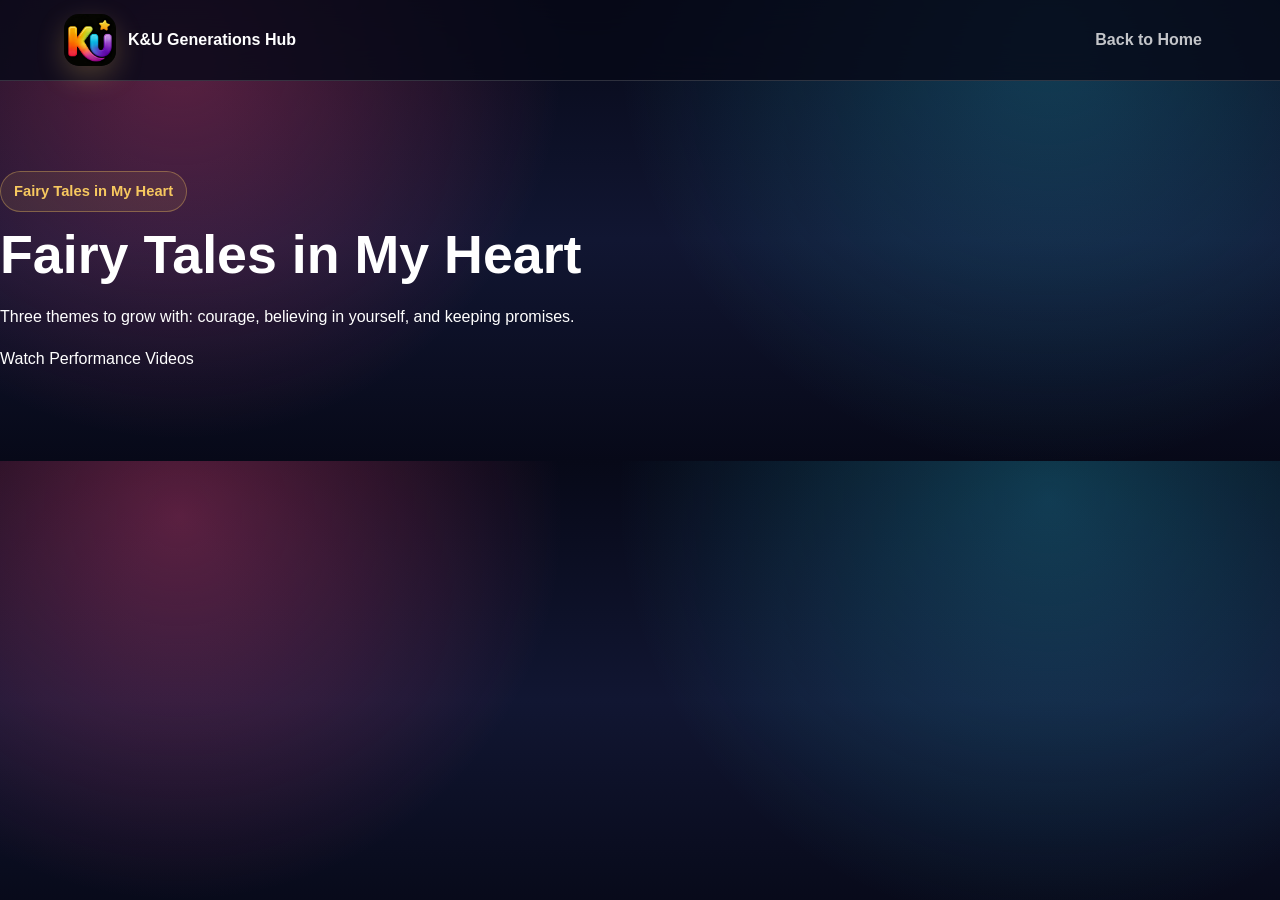
<file: fairy-tales-in-my-heart.html>
<!doctype html>
<html lang="en">
<head>
  <meta charset="utf-8">
  <meta name="viewport" content="width=device-width, initial-scale=1">
  <title>Fairy Tales in My Heart</title>
  <meta name="description" content="Fairy Tales in My Heart: a musical for children about courage, believing in yourself, and keeping promises.">
  <link rel="icon" href="assets/images/ku-logo.jpg" type="image/jpeg">
  <link rel="stylesheet" href="styles.css">
</head>
<body>
  <header class="site-header">
    <a class="brand" href="index.html" aria-label="K&U Generations Hub home">
      <img class="brand-logo" src="assets/images/ku-logo.jpg" alt="K&U Generations Hub logo">
      <span>K&U Generations Hub</span>
    </a>
    <nav class="nav-menu" aria-label="Main navigation"><a href="index.html">Back to Home</a></nav>
  </header>

  <main class="main-content">
    <section class="hero">
      <div class="detail-copy">
        <p class="eyebrow">Fairy Tales in My Heart</p>
        <h1>Fairy Tales in My Heart</h1>
        <p class="subtitle">Three themes to grow with: courage, believing in yourself, and keeping promises.</p>
        <a href="index.html#videos">Watch Performance Videos</a>
      </div>
    </section>
  </main>

  <script src="script.js"></script>
</body>
</html>
</file>
<file: styles.css>
:root {
  --night: #070918;
  --midnight: #111632;
  --ink: #17121f;
  --gold: #f7c85f;
  --rose: #f04480;
  --cyan: #28c8ee;
  --white: #ffffff;
  --soft: rgba(255, 255, 255, 0.76);
  --line: rgba(255, 255, 255, 0.16);
  --panel: rgba(255, 255, 255, 0.08);
  --shadow: 0 24px 70px rgba(0, 0, 0, 0.34);
}

* {
  box-sizing: border-box;
}

html {
  scroll-behavior: smooth;
}

body {
  margin: 0;
  color: var(--white);
  font-family: Inter, "Segoe UI", Arial, sans-serif;
  line-height: 1.6;
  background:
    radial-gradient(circle at 14% 12%, rgba(240, 68, 128, 0.35), transparent 24rem),
    radial-gradient(circle at 82% 8%, rgba(40, 200, 238, 0.26), transparent 27rem),
    linear-gradient(180deg, var(--night), var(--midnight) 52%, var(--night));
}

a {
  color: inherit;
  text-decoration: none;
}

img {
  display: block;
  max-width: 100%;
}

.site-header {
  position: sticky;
  top: 0;
  z-index: 10;
  display: flex;
  align-items: center;
  justify-content: space-between;
  gap: 20px;
  padding: 14px clamp(18px, 5vw, 64px);
  background: rgba(7, 9, 24, 0.82);
  border-bottom: 1px solid var(--line);
  backdrop-filter: blur(18px);
}

.brand {
  display: flex;
  align-items: center;
  gap: 12px;
  font-weight: 900;
}

.brand img {
  width: 52px;
  height: 52px;
  object-fit: cover;
  border-radius: 15px;
  box-shadow: 0 10px 28px rgba(247, 200, 95, 0.24);
}

.nav-menu {
  display: flex;
  gap: 8px;
  font-weight: 800;
}

.nav-menu a {
  padding: 10px 14px;
  color: var(--soft);
  border-radius: 999px;
}

.nav-menu a:hover {
  color: var(--white);
  background: var(--panel);
}

.page-layout {
  width: min(1440px, calc(100% - 32px));
  margin: 0 auto;
  display: grid;
  grid-template-columns: minmax(0, 1fr) minmax(300px, 360px);
  gap: 24px;
  align-items: start;
}

.main-content {
  min-width: 0;
}

.hero {
  min-height: auto;
  padding: clamp(44px, 7vw, 90px) 0;
}

.hero-text {
  max-width: 900px;
}

.eyebrow {
  display: inline-flex;
  width: fit-content;
  margin: 0 0 16px;
  padding: 8px 13px;
  color: var(--gold);
  font-size: 0.92rem;
  font-weight: 900;
  border: 1px solid rgba(247, 200, 95, 0.35);
  border-radius: 999px;
  background: rgba(247, 200, 95, 0.09);
}

h1,
h2,
h3,
p {
  margin-top: 0;
}

h1 {
  margin-bottom: 22px;
  font-size: clamp(2.1rem, 4.2vw, 4.4rem);
  line-height: 1;
  white-space: nowrap;
}

h2 {
  margin-bottom: 12px;
  font-size: clamp(1.9rem, 4vw, 3.5rem);
  line-height: 0.98;
}

.lead,
.intro-card p,
.section-heading p,
.video-note,
.site-footer p {
  color: var(--soft);
}

.lead {
  max-width: 760px;
  font-size: clamp(1.12rem, 2vw, 1.34rem);
}

.meaning-grid {
  display: grid;
  grid-template-columns: repeat(2, minmax(120px, 180px));
  gap: 14px;
  margin-top: 34px;
}

.meaning-grid article {
  min-height: 128px;
  padding: 20px;
  border: 1px solid var(--line);
  border-radius: 22px;
  background: var(--panel);
  box-shadow: 0 12px 36px rgba(0, 0, 0, 0.15);
}

.meaning-grid strong {
  display: block;
  color: var(--gold);
  font-size: 3rem;
  line-height: 1;
}

.meaning-grid span {
  color: var(--soft);
  font-weight: 800;
}

.columns-section {
  display: grid;
  grid-template-columns: 1fr;
  gap: 22px;
  align-items: start;
}

.column-card {
  position: relative;
  min-height: 100%;
  padding: clamp(24px, 4vw, 34px);
  border: 1px solid var(--line);
  border-radius: 30px;
  background: var(--panel);
  box-shadow: var(--shadow);
}

.column-number {
  position: absolute;
  top: 22px;
  right: 24px;
  color: rgba(255, 255, 255, 0.16);
  font-size: 2.8rem;
  line-height: 1;
  font-weight: 950;
}

.intro-card {
  display: grid;
  align-content: start;
  gap: 12px;
}

.intro-card p,
.video-note {
  margin-bottom: 0;
}

.video-list {
  display: grid;
  grid-template-columns: repeat(3, minmax(0, 1fr));
  gap: 12px;
  margin: 24px 0;
}

.video-item,
.music-item {
  display: grid;
  gap: 14px;
  min-height: 92px;
  padding: 12px;
  border: 1px solid var(--line);
  border-radius: 18px;
  background:
    linear-gradient(145deg, rgba(247, 200, 95, 0.14), rgba(40, 200, 238, 0.08)),
    rgba(255, 255, 255, 0.06);
}

.video-item {
  grid-template-columns: 1fr;
  align-content: start;
}

.music-item {
  grid-template-columns: 1fr;
  align-content: start;
}

.video-item img,
.music-item img {
  width: 100%;
  aspect-ratio: 16 / 9;
  object-fit: cover;
  border: 1px solid rgba(255, 255, 255, 0.16);
  border-radius: 12px;
  background: rgba(7, 9, 24, 0.55);
}

.video-item span,
.music-item span {
  color: var(--gold);
  font-weight: 900;
  line-height: 1.25;
}

.video-item strong,
.music-item strong {
  color: var(--white);
  font-size: 0.95rem;
}

.music-section {
  margin-top: 22px;
}

.members-section {
  margin-top: 22px;
}

.music-card {
  min-height: auto;
}

.music-list {
  display: grid;
  grid-template-columns: repeat(4, minmax(0, 1fr));
  gap: 12px;
  margin-top: 24px;
}

.members-intro {
  max-width: 760px;
  color: var(--soft);
}

.member-showcase {
  display: grid;
  gap: 24px;
  margin-top: 24px;
}

.member-feature,
.member-group {
  display: grid;
  gap: 14px;
}

.member-feature h3,
.member-group h3 {
  margin-bottom: 0;
  color: var(--gold);
  font-size: 1.35rem;
}

.member-feature img {
  width: 100%;
  border: 1px solid rgba(247, 200, 95, 0.32);
  border-radius: 18px;
  box-shadow: 0 18px 46px rgba(0, 0, 0, 0.28);
}

.member-grid {
  display: grid;
  gap: 14px;
}

.teacher-grid {
  grid-template-columns: repeat(3, minmax(0, 1fr));
}

.performer-grid {
  grid-template-columns: repeat(3, minmax(0, 1fr));
}

.teacher-profile {
  grid-column: 1 / -1;
  display: grid;
  grid-template-columns: minmax(0, 220px) minmax(0, 1fr);
  gap: 24px;
  align-items: start;
}

.teacher-profile .member-photo img {
  aspect-ratio: 4 / 5;
}

.teacher-bio h4 {
  margin: 0 0 14px;
  color: var(--gold);
  font-size: 1.5rem;
}

.teacher-bio p {
  margin: 0 0 16px;
  color: var(--soft);
}

@media (max-width: 640px) {
  .teacher-profile {
    grid-template-columns: minmax(0, 1fr);
  }
}

.member-photo {
  margin: 0;
  overflow: hidden;
  border: 1px solid var(--line);
  border-radius: 18px;
  background:
    linear-gradient(145deg, rgba(240, 68, 128, 0.14), rgba(247, 200, 95, 0.1)),
    rgba(255, 255, 255, 0.06);
}

.member-photo img {
  width: 100%;
  aspect-ratio: 16 / 10;
  object-fit: cover;
  background: rgba(7, 9, 24, 0.55);
}

.teacher-grid .member-photo img,
.performer-grid .member-photo img {
  cursor: zoom-in;
}

.teacher-grid .member-photo img {
  aspect-ratio: 3 / 4;
  object-fit: cover;
}

.member-photo figcaption {
  padding: 12px 14px 14px;
  color: var(--white);
  font-weight: 900;
  line-height: 1.2;
}

.sponsor-sidebar {
  position: static;
  width: 100%;
  max-height: none;
  overflow: visible;
  margin-top: 0;
  padding: 24px;
  border: 1px solid rgba(247, 200, 95, 0.3);
  border-radius: 30px;
  background:
    linear-gradient(145deg, rgba(247, 200, 95, 0.16), rgba(40, 200, 238, 0.08)),
    rgba(255, 255, 255, 0.08);
  box-shadow: var(--shadow);
  backdrop-filter: blur(18px);
}

.sponsor-sidebar h2 {
  font-size: clamp(1.65rem, 3vw, 2.4rem);
}

.sponsor-intro {
  color: var(--soft);
}

.ad-slots {
  display: grid;
  gap: 14px;
  margin: 22px 0;
}

.ad-slot {
  margin: 0;
  overflow: hidden;
  padding: 8px;
  border: 1px solid rgba(255, 255, 255, 0.22);
  border-radius: 18px;
  background: rgba(7, 9, 24, 0.48);
}

.ad-slot.featured-ad {
  background: linear-gradient(145deg, rgba(247, 200, 95, 0.22), rgba(240, 68, 128, 0.16));
}

.ad-slot img {
  cursor: zoom-in;
  width: 100%;
  height: 100%;
  object-fit: contain;
  border-radius: 12px;
  background: #fff;
}

.ad-landscape {
  aspect-ratio: 3 / 2;
}

.ad-wide {
  aspect-ratio: 7 / 4;
}

.ad-portrait {
  aspect-ratio: 4 / 5;
}

.ad-tall {
  aspect-ratio: 2 / 3;
}

.sponsor-button {
  display: inline-flex;
  width: 100%;
  min-height: 50px;
  align-items: center;
  justify-content: center;
  padding: 12px 16px;
  border-radius: 999px;
  color: var(--ink);
  background: var(--gold);
  font-weight: 900;
}

.site-footer {
  width: min(1180px, calc(100% - 32px));
  margin: 72px auto 0;
  padding: 28px 0 42px;
  display: flex;
  align-items: center;
  gap: 16px;
  border-top: 1px solid var(--line);
}

.site-footer img {
  width: 48px;
  height: 48px;
  object-fit: cover;
  border-radius: 14px;
}

.site-footer p {
  margin-bottom: 0;
}

.image-lightbox {
  position: fixed;
  inset: 0;
  z-index: 100;
  display: grid;
  place-items: center;
  padding: clamp(18px, 4vw, 48px);
  background: rgba(7, 9, 24, 0.88);
  backdrop-filter: blur(12px);
}

.image-lightbox[hidden] {
  display: none;
}

.image-lightbox img {
  max-width: min(1120px, 94vw);
  max-height: 88vh;
  object-fit: contain;
  border: 1px solid rgba(247, 200, 95, 0.45);
  border-radius: 18px;
  background: rgba(7, 9, 24, 0.8);
  box-shadow: 0 24px 80px rgba(0, 0, 0, 0.55);
}

.lightbox-close {
  position: fixed;
  top: 18px;
  right: 18px;
  width: 46px;
  height: 46px;
  color: var(--ink);
  font-size: 2rem;
  line-height: 1;
  border: 0;
  border-radius: 50%;
  background: var(--gold);
  cursor: pointer;
}

@media (max-width: 980px) {
  .page-layout {
    width: min(1180px, calc(100% - 32px));
    grid-template-columns: 1fr;
  }

  .hero,
  .columns-section {
    grid-template-columns: 1fr;
  }

  .hero {
    min-height: auto;
  }

  .sponsor-sidebar {
    position: static;
    margin-top: 28px;
  }

  .music-list {
    grid-template-columns: repeat(2, minmax(0, 1fr));
  }

  .video-list {
    grid-template-columns: 1fr;
  }

  .member-grid {
    grid-template-columns: 1fr;
  }
}

@media (max-width: 640px) {
  .site-header,
  .site-footer {
    align-items: flex-start;
    flex-direction: column;
  }

  .nav-menu {
    flex-wrap: wrap;
  }

  .meaning-grid {
    grid-template-columns: 1fr;
  }

  h1 {
    font-size: clamp(1.75rem, 8vw, 2.4rem);
  }

  .music-list {
    grid-template-columns: 1fr;
  }

}

.semester-section { margin: 22px 0; }
.semester-overview, .enrollment-grid {
  display: grid;
  grid-template-columns: minmax(0, 1fr) minmax(0, 1.2fr);
  gap: 28px;
  align-items: start;
}
/* Give the updated poster the full program width without cropping. */
.semester-overview { grid-template-columns: minmax(0, 1fr); }
.semester-poster-frame {
  display: block;
  width: 100%;
  max-width: 822px;
  justify-self: center;
  overflow: hidden;
  border-radius: 18px;
}
.semester-poster {
  display: block;
  width: 100%;
  height: auto;
}
.semester-section h3 { color: var(--gold); margin-top: 22px; }
.semester-section a:not(:has(img)) { text-decoration: underline; text-underline-offset: 3px; }
.course-facts { margin: 0; }
.course-facts div { padding: 12px 0; border-bottom: 1px solid var(--line); }
.course-facts dt { color: var(--soft); }
.course-facts dd { margin: 4px 0 0; font-weight: 800; }
.course-includes { padding: 16px; background: var(--panel); border-radius: 12px; }
.enrollment-grid { margin-top: 28px; padding-top: 20px; border-top: 1px solid var(--line); }
.payment-qr { width: 100%; max-width: 380px; height: auto; background: white; }
#registration-form { display: grid; gap: 10px; }
#registration-form input, #registration-form textarea {
  width: 100%; min-width: 0; padding: 12px; border: 1px solid var(--line);
  border-radius: 8px; font: inherit; color: var(--ink); background: white;
}
#registration-form textarea { resize: vertical; }
.registration-button {
  padding: 14px 18px; border: 0; border-radius: 12px; background: var(--gold);
  color: var(--ink); font: inherit; font-weight: 800; cursor: pointer; margin-top: 8px;
}
.registration-help { color: var(--soft); font-size: .9rem; margin: 0; }
#registration-form a { overflow-wrap: anywhere; }
#registration-form :focus-visible { outline: 3px solid var(--cyan); outline-offset: 3px; }
@media (max-width: 760px) {
  .semester-overview, .enrollment-grid { grid-template-columns: minmax(0, 1fr); }
}
/* Keep Anna's portrait compact and preserve the full original photo. */
.teacher-profile .member-photo {
  width: 100%;
  max-width: 220px;
  justify-self: center;
}
.teacher-grid .teacher-profile .member-photo img {
  width: 100%;
  height: auto;
  aspect-ratio: 4 / 5;
  object-fit: contain;
}
</file>
